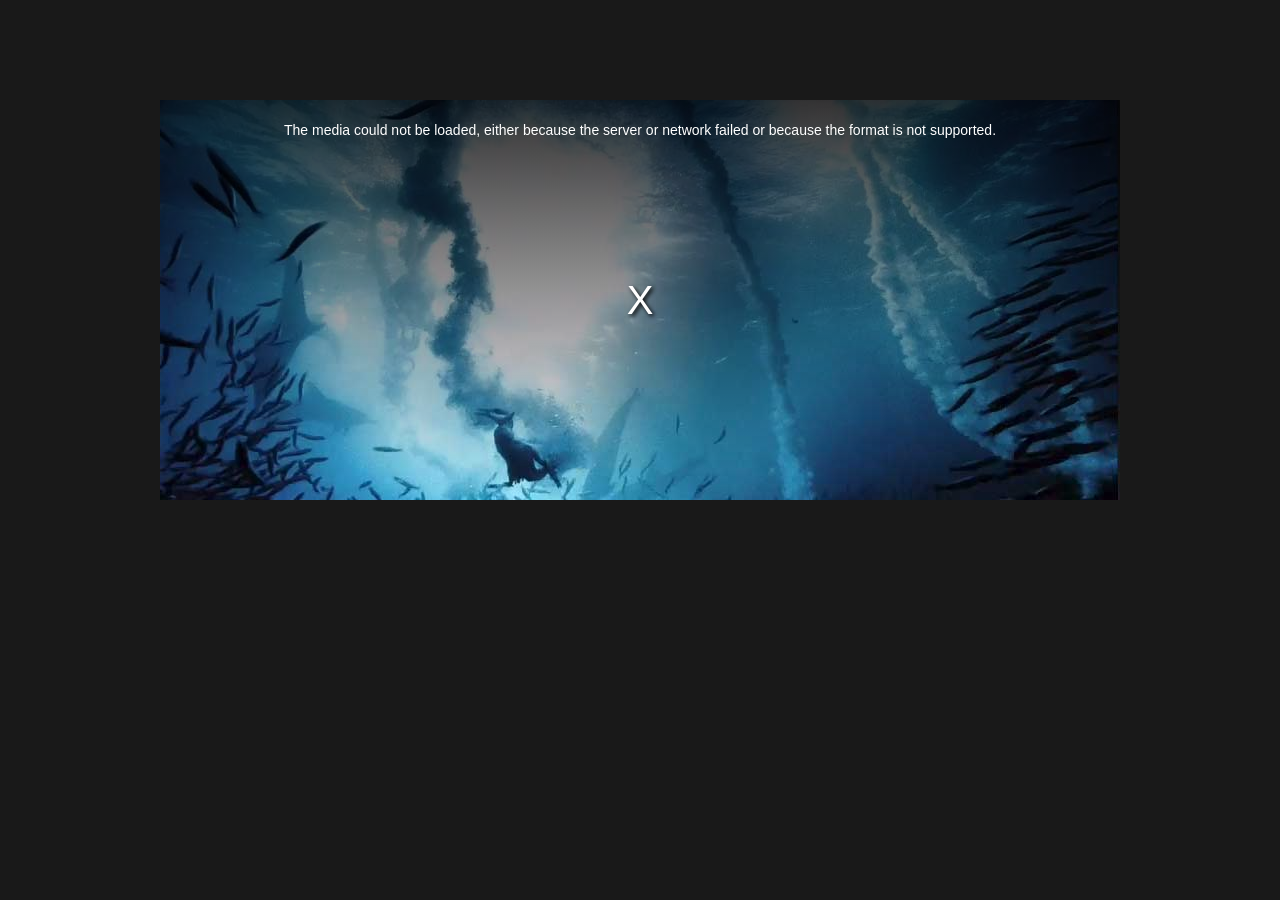
<file: static/js/vide7.4.1/index.html>
<!doctype html>
<html>
	<head>
	<meta charset="utf-8">
	<title>Video.js 7.4.1</title>
	<link href="css/video-js.min.css" rel="stylesheet">
	<style>
body {
	background-color: #191919
}
.m {
	width: 960px;
	height: 400px;
	margin-left: auto;
	margin-right: auto;
	margin-top: 100px;
}
</style>
	</head>

	<body>
    <div class="m">
      <video id="my-video" class="video-js" controls preload="auto" width="960" height="400"
		  poster="m.jpg" data-setup="{}">
        <source src="http://vjs.zencdn.net/v/oceans.mp4" type="video/mp4">
    	<source src="http://vjs.zencdn.net/v/oceans.webm" type="video/webm">
    	<source src="http://vjs.zencdn.net/v/oceans.ogv" type="video/ogg">
        <p class="vjs-no-js"> To view this video please enable JavaScript, and consider upgrading to a web browser that <a href="http://videojs.com/html5-video-support/" target="_blank">supports HTML5 video</a> </p>
      </video>
      <script src="js/video.min.js"></script> 
      <script type="text/javascript">
		  //设置中文
		  videojs.addLanguage('zh-CN', {
			  "Play": "播放",
			  "Pause": "暂停",
			  "Current Time": "当前时间",
			  "Duration": "时长",
			  "Remaining Time": "剩余时间",
			  "Stream Type": "媒体流类型",
			  "LIVE": "直播",
			  "Loaded": "加载完毕",
			  "Progress": "进度",
			  "Fullscreen": "全屏",
			  "Non-Fullscreen": "退出全屏",
			  "Mute": "静音",
			  "Unmute": "取消静音",
			  "Playback Rate": "播放速度",
			  "Subtitles": "字幕",
			  "subtitles off": "关闭字幕",
			  "Captions": "内嵌字幕",
			  "captions off": "关闭内嵌字幕",
			  "Chapters": "节目段落",
			  "Close Modal Dialog": "关闭弹窗",
			  "Descriptions": "描述",
			  "descriptions off": "关闭描述",
			  "Audio Track": "音轨",
			  "You aborted the media playback": "视频播放被终止",
			  "A network error caused the media download to fail part-way.": "网络错误导致视频下载中途失败。",
			  "The media could not be loaded, either because the server or network failed or because the format is not supported.": "视频因格式不支持或者服务器或网络的问题无法加载。",
			  "The media playback was aborted due to a corruption problem or because the media used features your browser did not support.": "由于视频文件损坏或是该视频使用了你的浏览器不支持的功能，播放终止。",
			  "No compatible source was found for this media.": "无法找到此视频兼容的源。",
			  "The media is encrypted and we do not have the keys to decrypt it.": "视频已加密，无法解密。",
			  "Play Video": "播放视频",
			  "Close": "关闭",
			  "Modal Window": "弹窗",
			  "This is a modal window": "这是一个弹窗",
			  "This modal can be closed by pressing the Escape key or activating the close button.": "可以按ESC按键或启用关闭按钮来关闭此弹窗。",
			  ", opens captions settings dialog": ", 开启标题设置弹窗",
			  ", opens subtitles settings dialog": ", 开启字幕设置弹窗",
			  ", opens descriptions settings dialog": ", 开启描述设置弹窗",
			  ", selected": ", 选择",
			  "captions settings": "字幕设定",
			  "Audio Player": "音频播放器",
			  "Video Player": "视频播放器",
			  "Replay": "重播",
			  "Progress Bar": "进度小节",
			  "Volume Level": "音量",
			  "subtitles settings": "字幕设定",
			  "descriptions settings": "描述设定",
			  "Text": "文字",
			  "White": "白",
			  "Black": "黑",
			  "Red": "红",
			  "Green": "绿",
			  "Blue": "蓝",
			  "Yellow": "黄",
			  "Magenta": "紫红",
			  "Cyan": "青",
			  "Background": "背景",
			  "Window": "视窗",
			  "Transparent": "透明",
			  "Semi-Transparent": "半透明",
			  "Opaque": "不透明",
			  "Font Size": "字体尺寸",
			  "Text Edge Style": "字体边缘样式",
			  "None": "无",
			  "Raised": "浮雕",
			  "Depressed": "压低",
			  "Uniform": "均匀",
			  "Dropshadow": "下阴影",
			  "Font Family": "字体库",
			  "Proportional Sans-Serif": "比例无细体",
			  "Monospace Sans-Serif": "单间隔无细体",
			  "Proportional Serif": "比例细体",
			  "Monospace Serif": "单间隔细体",
			  "Casual": "舒适",
			  "Script": "手写体",
			  "Small Caps": "小型大写字体",
			  "Reset": "重启",
			  "restore all settings to the default values": "恢复全部设定至预设值",
			  "Done": "完成",
			  "Caption Settings Dialog": "字幕设定视窗",
			  "Beginning of dialog window. Escape will cancel and close the window.": "开始对话视窗。离开会取消及关闭视窗",
			  "End of dialog window.": "结束对话视窗"
			});
		  
		  
		  
		  
		  
		  
			var myPlayer = videojs('my-video');
			videojs("my-video").ready(function(){
				var myPlayer = this;
				myPlayer.play();
			});
			  
		</script> 
    </div>
</body>
</html>
</file>
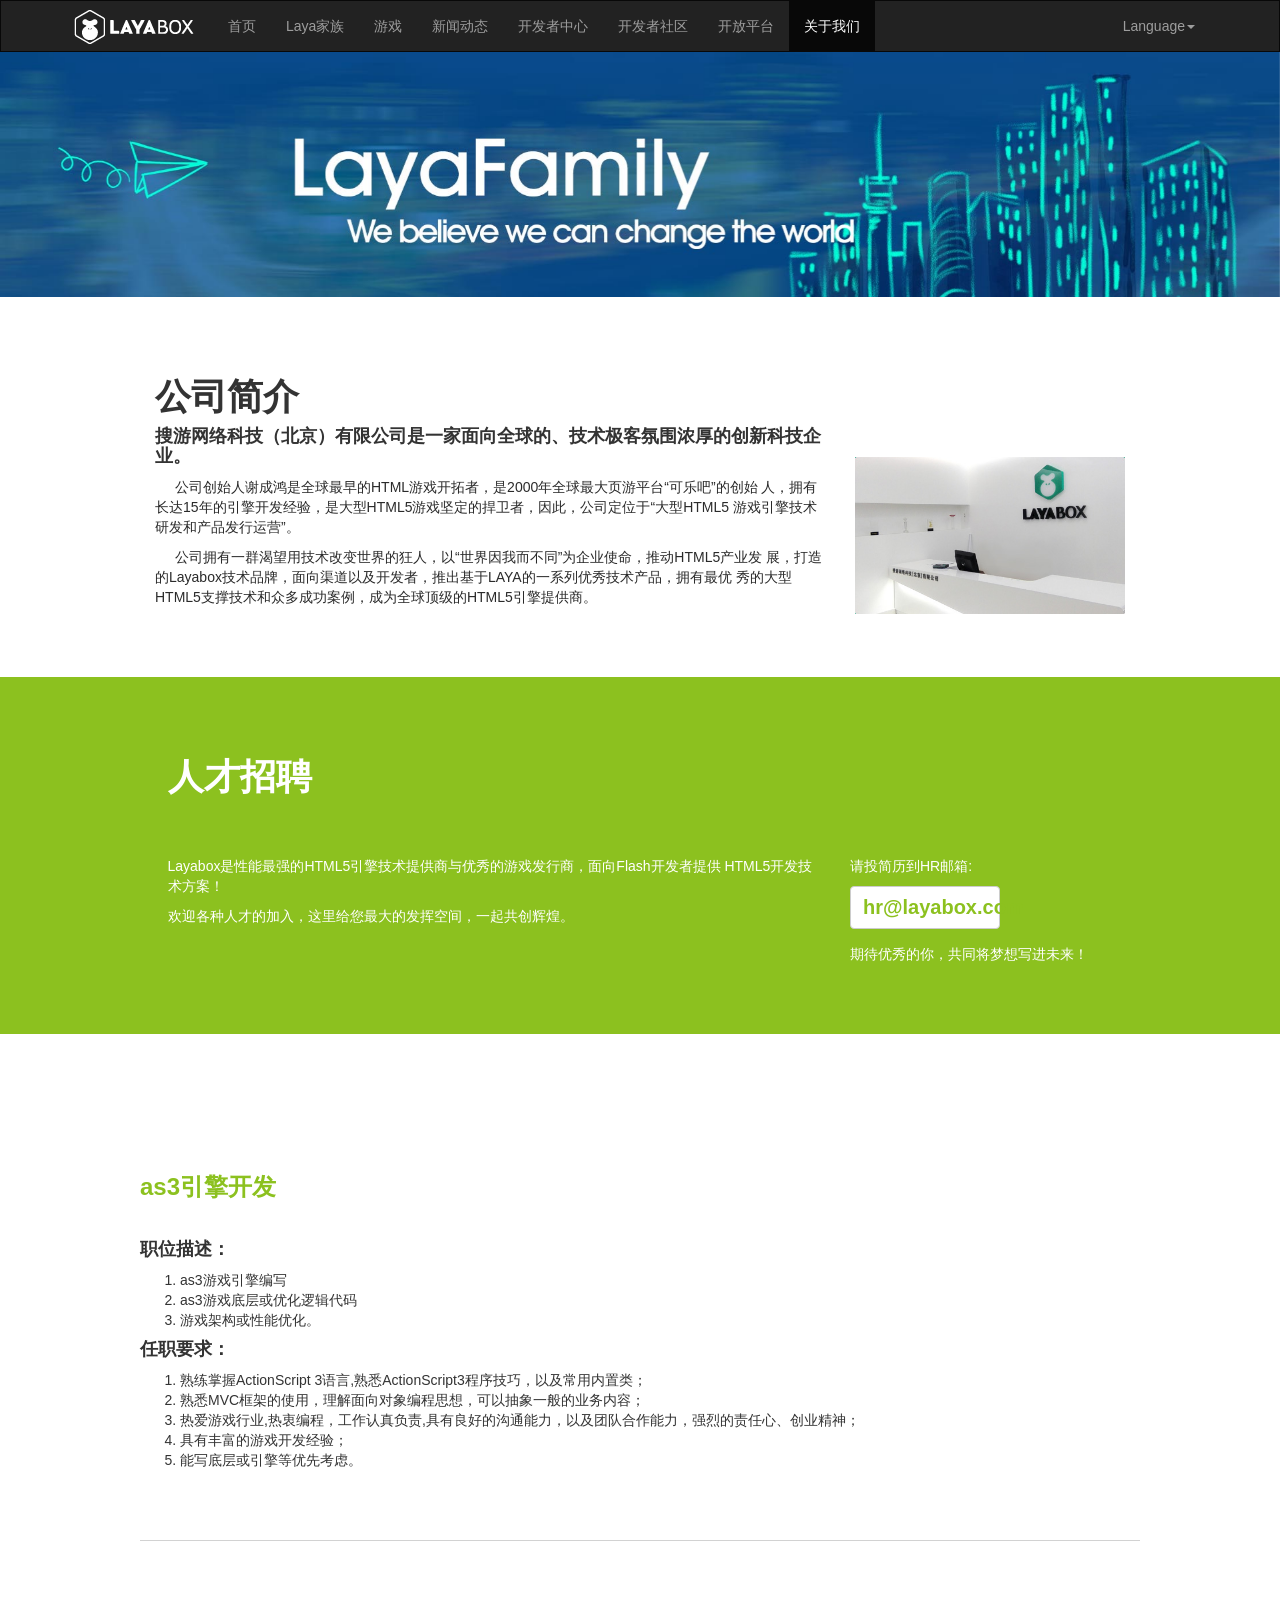
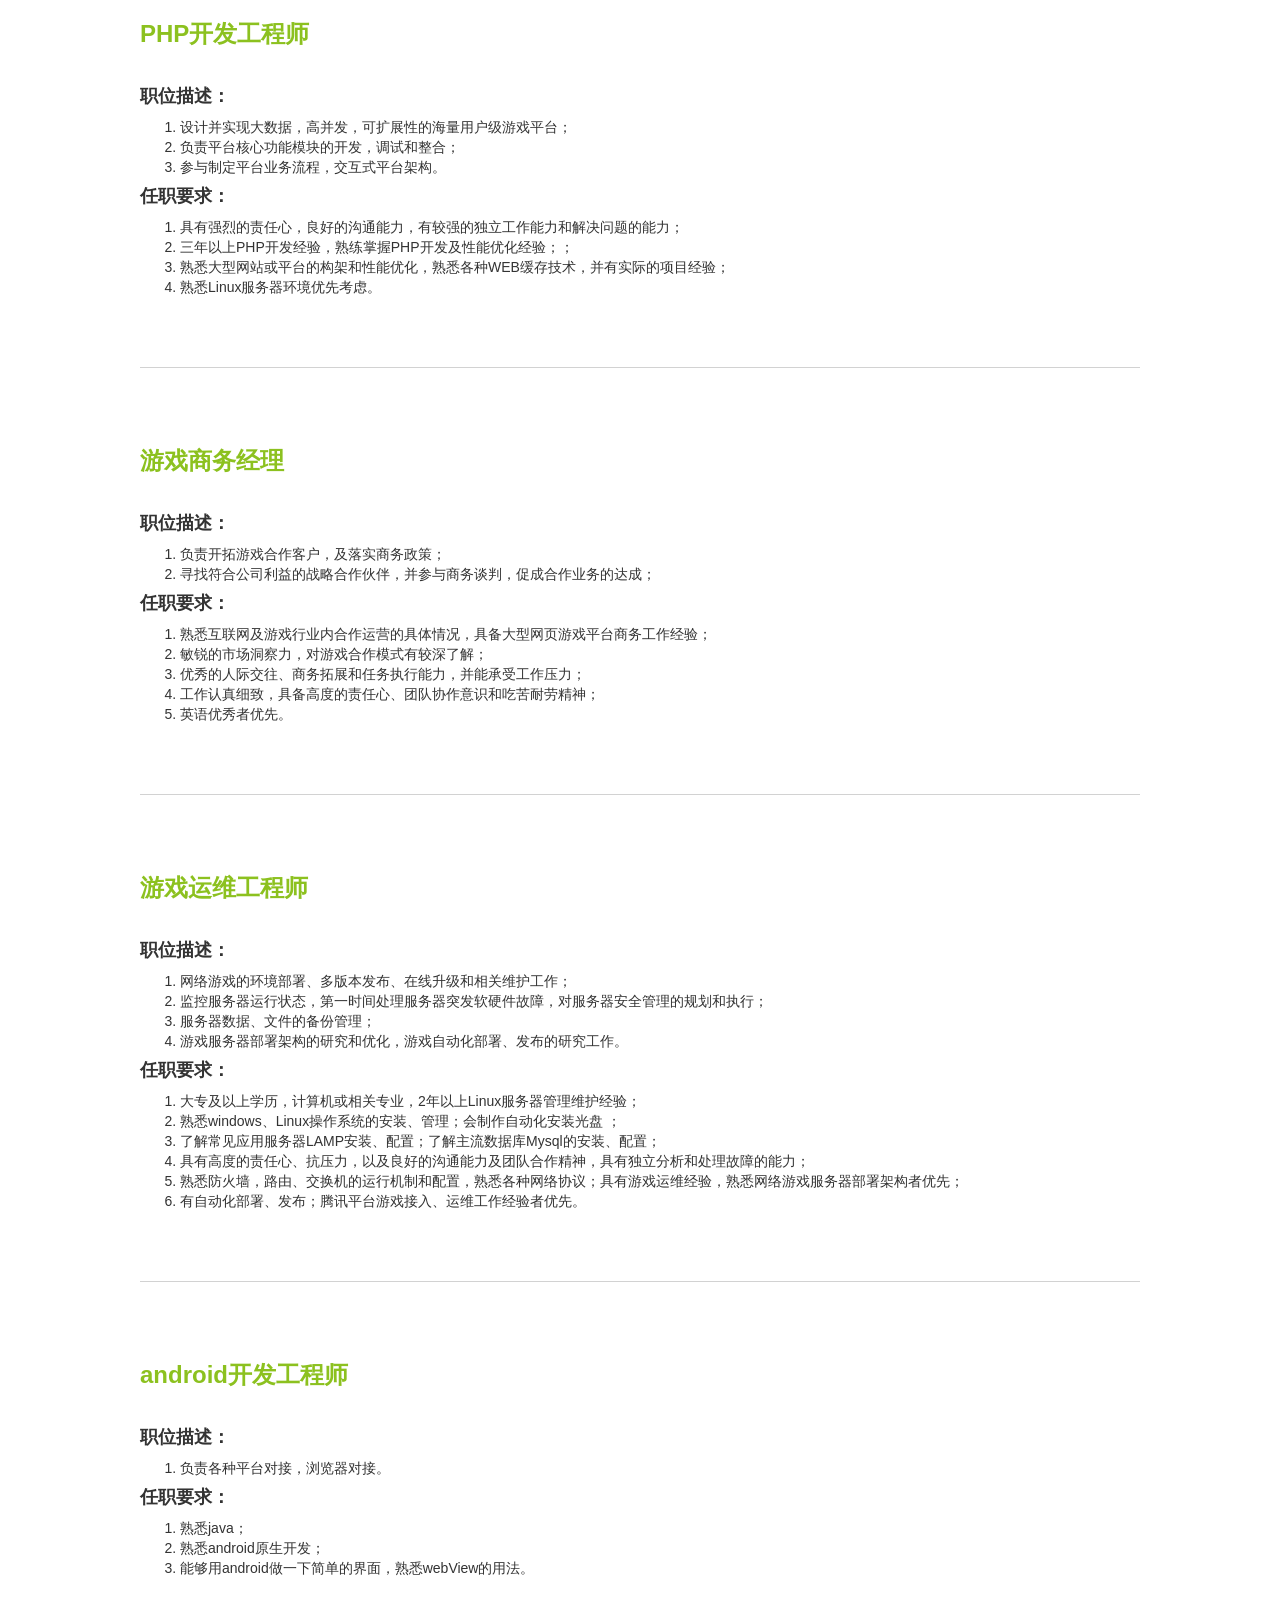
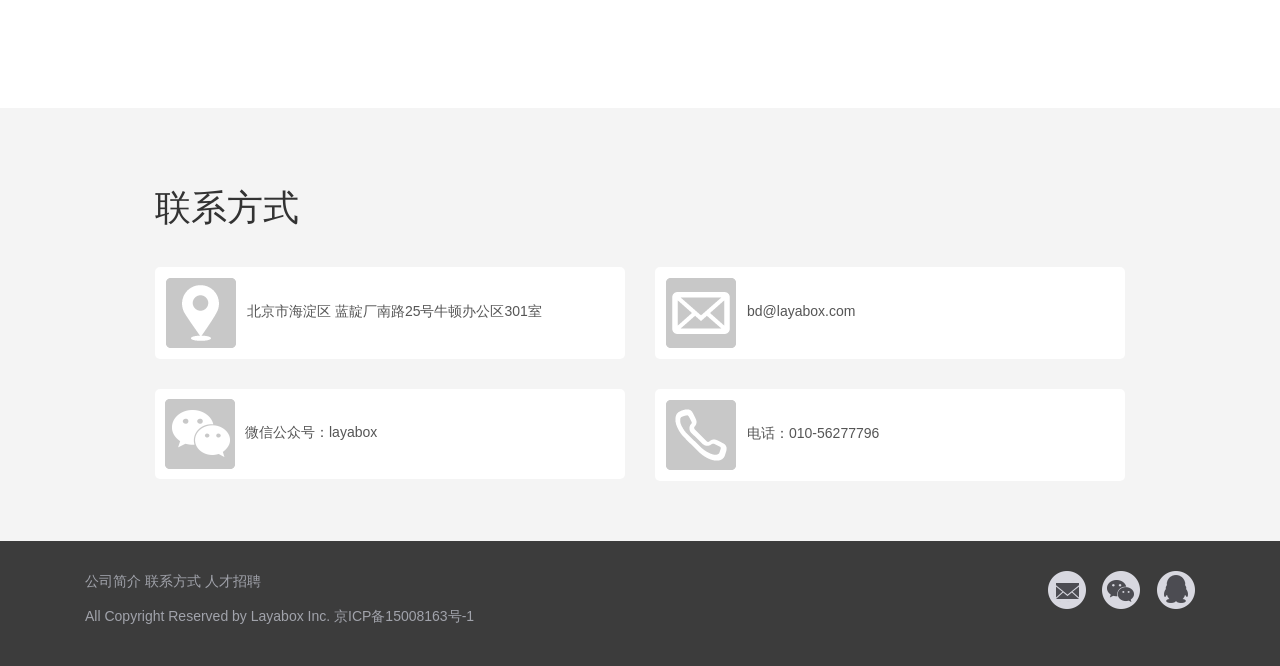
<file: static/about.html>
<!DOCTYPE html>
<html lang="en">

<head>
  <meta charset="UTF-8">
  <meta name="viewport" content="width=device-width, initial-scale=1.0, maximum-scale=1, user-scalable=no">
  <meta http-equiv="X-UA-Compatible" content="ie=edge">
  <link rel="stylesheet" href="lib/bootstrap/css/bootstrap.min.css">
  <link href="js/vide7.4.1/css/video-js.min.css" rel="stylesheet" type="text/css">
  <link rel="stylesheet" href="css/about.css">
  <link rel="stylesheet" href="lib/swiper-5.2.0/package/css/swiper.min.css">
  <title>关于我们</title>
</head>

<body>


  <!-- 导航 -->
  <nav class="navbar navbar-inverse">
    <div class="container">
      <!-- Brand and toggle get grouped for better mobile display -->
      <div class="navbar-header">
        <button type="button" class="navbar-toggle collapsed" data-toggle="collapse"
          data-target="#bs-example-navbar-collapse-1" aria-expanded="false">
          <span class="sr-only">Toggle navigation</span>
          <span class="icon-bar"></span>
          <span class="icon-bar"></span>
          <span class="icon-bar"></span>
        </button>
        <a class="navbar-brand" href="#">
          <img src="images/logo.png" alt="">
        </a>
      </div>

      <!-- Collect the nav links, forms, and other content for toggling -->
      <div class="collapse navbar-collapse" id="bs-example-navbar-collapse-1">
        <ul class="nav navbar-nav">
          <li><a href="#">首页 <span class="sr-only">(current)</span></a></li>
          <li><a href="#">Laya家族</a></li>
          <li><a href="#">游戏</a></li>
          <li><a href="#">新闻动态</a></li>
          <li><a href="#">开发者中心</a></li>
          <li><a href="#">开发者社区</a></li>
          <li><a href="#">开放平台</a></li>
          <li class="active"><a href="#">关于我们</a></li>
        </ul>
        </li>
        </ul>
        <ul class="nav navbar-nav navbar-right">
          <li class="dropdown">
            <a href="#" class="dropdown-toggle" data-toggle="dropdown" role="button" aria-haspopup="true"
              aria-expanded="false">Language<span class="caret"></span></a>
            <ul class="dropdown-menu">
              <li><a href="#">中文</a></li>
              <li><a href="#">English</a></li>
            </ul>
          </li>
        </ul>
      </div><!-- /.navbar-collapse -->
    </div><!-- /.container-fluid -->
  </nav>
  <!-- banner -->
  <div class="container-fluid banner swiper-container">
    <div class="swiper-wrapper">
      <div class="swiper-slide"><img src="images/contact-slider.jpg" class="img-responsive center-block" alt=""></div>
      <div class="swiper-slide"><img src="images/contact-slider.jpg" class="img-responsive center-block" alt=""></div>
      <div class="swiper-slide"><img src="images/contact-slider.jpg" class="img-responsive center-block" alt=""></div>
      <div class="swiper-slide"><img src="images/contact-slider.jpg" class="img-responsive center-block" alt=""></div>
      <div class="swiper-slide"><img src="images/contact-slider.jpg" class="img-responsive center-block" alt=""></div>
    </div>
    <!-- <img src="images/contact-slider.jpg" class="img-responsive center-block" alt=""> -->
  </div>

  <!-- 公司简介 -->
  <div class="container company">
    <div class="row">
      <div class="col-sm-7 col-sm-offset-1">
        <h1>公司简介</h1>
        <h4>搜游网络科技（北京）有限公司是一家面向全球的、技术极客氛围浓厚的创新科技企业。</h4>
        <p>公司创始人谢成鸿是全球最早的HTML游戏开拓者，是2000年全球最大页游平台“可乐吧”的创始
          人，拥有长达15年的引擎开发经验，是大型HTML5游戏坚定的捍卫者，因此，公司定位于“大型HTML5
          游戏引擎技术研发和产品发行运营”。</p>
        <p> 公司拥有一群渴望用技术改变世界的狂人，以“世界因我而不同”为企业使命，推动HTML5产业发
          展，打造的Layabox技术品牌，面向渠道以及开发者，推出基于LAYA的一系列优秀技术产品，拥有最优
          秀的大型HTML5支撑技术和众多成功案例，成为全球顶级的HTML5引擎提供商。
        </p>
      </div>
      <div class="col-sm-3">
        <img src="images/c-logo.jpg" alt="" class="img-responsive">
      </div>
    </div>
  </div>

  <!-- 招聘 -->
  <div class="container-fluid job">
    <div class="container">
      <div class="row">
        <div class="col-sm-10 col-sm-offset-1 ">
          <h1>人才招聘</h1>
        </div>
      </div>
      <div class="row">
        <div class="col-sm-7 col-sm-offset-1">
          <p>Layabox是性能最强的HTML5引擎技术提供商与优秀的游戏发行商，面向Flash开发者提供
            HTML5开发技术方案！</p>
          <p>欢迎各种人才的加入，这里给您最大的发挥空间，一起共创辉煌。</p>
        </div>
        <div class="col-sm-3">
          <p>请投简历到HR邮箱:</p>
          <a href="" type="button" class="btn btn-default fbtn">hr@layabox.com</a>
          <p> 期待优秀的你，共同将梦想写进未来！</p>
        </div>
      </div>
    </div>
  </div>

  <!-- 职位 -->
  <div class="container work">
    <div class="row">
      <div class="col-xs-10 col-xs-offset-1">
        <h3>as3引擎开发</h3>
        <h4>职位描述：</h4>
        <ol>
          <li>as3游戏引擎编写</li>
          <li>as3游戏底层或优化逻辑代码</li>
          <li>游戏架构或性能优化。</li>
        </ol>
        <h4>任职要求：</h4>
        <ol>
          <li>熟练掌握ActionScript 3语言,熟悉ActionScript3程序技巧，以及常用内置类；</li>
          <li>熟悉MVC框架的使用，理解面向对象编程思想，可以抽象一般的业务内容；</li>
          <li>热爱游戏行业,热衷编程，工作认真负责,具有良好的沟通能力，以及团队合作能力，强烈的责任心、创业精神；</li>
          <li>具有丰富的游戏开发经验；</li>
          <li>能写底层或引擎等优先考虑。</li>
        </ol>
      </div>
      <div class="col-xs-10 col-xs-offset-1">
        <h3>PHP开发工程师</h3>
        <h4>职位描述：</h4>
        <ol>
          <li>设计并实现大数据，高并发，可扩展性的海量用户级游戏平台；</li>
          <li>负责平台核心功能模块的开发，调试和整合；</li>
          <li>参与制定平台业务流程，交互式平台架构。</li>
        </ol>
        <h4>任职要求：</h4>
        <ol>
          <li>具有强烈的责任心，良好的沟通能力，有较强的独立工作能力和解决问题的能力；</li>
          <li>三年以上PHP开发经验，熟练掌握PHP开发及性能优化经验；；</li>
          <li>熟悉大型网站或平台的构架和性能优化，熟悉各种WEB缓存技术，并有实际的项目经验； </li>
          <li>熟悉Linux服务器环境优先考虑。</li>
        </ol>
      </div>
      <div class="col-xs-10 col-xs-offset-1">
        <h3>游戏商务经理</h3>
        <h4>职位描述：</h4>
        <ol>
          <li>负责开拓游戏合作客户，及落实商务政策；</li>
          <li>寻找符合公司利益的战略合作伙伴，并参与商务谈判，促成合作业务的达成；</li>
        </ol>
        <h4>任职要求：</h4>
        <ol>
          <li>熟悉互联网及游戏行业内合作运营的具体情况，具备大型网页游戏平台商务工作经验；</li>
          <li>敏锐的市场洞察力，对游戏合作模式有较深了解；</li>
          <li>优秀的人际交往、商务拓展和任务执行能力，并能承受工作压力；</li>
          <li>工作认真细致，具备高度的责任心、团队协作意识和吃苦耐劳精神；</li>
          <li>英语优秀者优先。</li>
        </ol>
      </div>
      <div class="col-xs-10 col-xs-offset-1">
        <h3>游戏运维工程师</h3>
        <h4>职位描述：</h4>
        <ol>
          <li>网络游戏的环境部署、多版本发布、在线升级和相关维护工作；</li>
          <li>监控服务器运行状态，第一时间处理服务器突发软硬件故障，对服务器安全管理的规划和执行； </li>
          <li>服务器数据、文件的备份管理； </li>
          <li>游戏服务器部署架构的研究和优化，游戏自动化部署、发布的研究工作。</li>
        </ol>
        <h4>任职要求：</h4>
        <ol>
          <li>大专及以上学历，计算机或相关专业，2年以上Linux服务器管理维护经验； </li>
          <li>熟悉windows、Linux操作系统的安装、管理；会制作自动化安装光盘 ； </li>
          <li>了解常见应用服务器LAMP安装、配置；了解主流数据库Mysql的安装、配置； </li>
          <li>具有高度的责任心、抗压力，以及良好的沟通能力及团队合作精神，具有独立分析和处理故障的能力；</li>
          <li>熟悉防火墙，路由、交换机的运行机制和配置，熟悉各种网络协议；具有游戏运维经验，熟悉网络游戏服务器部署架构者优先； </li>
          <li>有自动化部署、发布；腾讯平台游戏接入、运维工作经验者优先。</li>
        </ol>
      </div>
      <div class="col-xs-10 col-xs-offset-1" 0 col-xs-offset-1>
        <h3>android开发工程师</h3>
        <h4>职位描述：</h4>
        <ol>
          <li>负责各种平台对接，浏览器对接。</li>
        </ol>
        <h4>任职要求：</h4>
        <ol>
          <li>熟悉java；</li>
          <li>熟悉android原生开发；</li>
          <li>能够用android做一下简单的界面，熟悉webView的用法。</li>
        </ol>
      </div>
    </div>
  </div>
  <!-- 联系 -->
  <div class="container-fluid contact">
    <div class="row">
      <div class="container">
        <div class="row">
          <div class="row">
            <div class="col-xs-10 col-xs-offset-1">
              <h1>联系方式</h1>
            </div>
          </div>
          <div class="row">
            <div class="col-md-5 col-md-offset-1 ">
              <div class="media con-mess">
                <div class="media-left">
                  <a href="#">
                    <img class="media-object" src="images/dot-01.png" alt="...">
                  </a>
                </div>
                <div class="media-body media-middle">
                  <h4 class="media-heading"></h4>
                  <p>北京市海淀区 蓝靛厂南路25号牛顿办公区301室</p>
                </div>
              </div>
            </div>
            <div class="col-md-5 ">
              <div class="media con-mess">
                <div class="media-left">
                  <a href="#">
                    <img class="media-object" src="images/dot-02.png" alt="...">
                  </a>
                </div>
                <div class="media-body media-middle">
                  <h4 class="media-heading"></h4>
                  <p>bd@layabox.com</p>
                </div>
              </div>
            </div>
          </div>
          <div class="row">
            <div class="col-md-5 col-md-offset-1 ">
              <div class="media con-mess">
                <div class="media-left">
                  <a href="#">
                    <img class="media-object" src="images/dot-03.png" alt="...">
                  </a>
                </div>
                <div class="media-body media-middle">
                  <h4 class="media-heading"></h4>
                  <p>微信公众号：layabox</p>
                </div>
              </div>
            </div>
            <div class="col-md-5 ">
              <div class="media con-mess">
                <div class="media-left">
                  <a href="#">
                    <img class="media-object" src="images/dot-04.png" alt="...">
                  </a>
                </div>
                <div class="media-body media-middle">
                  <h4 class="media-heading"></h4>
                  <p>电话：010-56277796</p>
                </div>
              </div>
            </div>
          </div>
        </div>
      </div>
    </div>
  </div>
  <!-- 页脚 -->
  <div class="container-fluid" style="background: #3c3c3c;">
    <div class="container footer">
      <div class="row">
        <div class="col-sm-6">
          <a href="">公司简介</a>
          <a href="">联系方式</a>
          <a href="">人才招聘</a>
          <p>All Copyright Reserved by Layabox Inc. 京ICP备15008163号-1 </p>
        </div>
        <div class="col-sm-6 text-right">
          <ul>
            <li>
              <a href="">
                <img src="images/footer_01.png">
              </a>
            </li>
            <li class="weixin">
              <a href="">
                <img src="images/footer_03.png">
              </a>
              <div class="wechat">
                <img src="images/weixin.png" alt="" width="100%">
              </div>
            </li>
            <li>
              <a href="">
                <img src="images/footer_05.png">
              </a>
            </li>
          </ul>
        </div>
      </div>
    </div>
  </div>



</body>
<script src="js/jquery-3.4.1.min.js"></script>
<script src="lib/bootstrap/js/bootstrap.min.js"></script>
<script src="lib/swiper-5.2.0/package/js/swiper.min.js"></script>

<script>
  var li = $('.nav.navbar-nav>li');
  //  console.log(li); 
  li.click(function () {
    li.removeClass('active');
    $(this).addClass('active');
  })

  var swiper = new Swiper('.swiper-container', {
    effect: 'flip',
    grabCursor: true,
    pagination: {
      el: '.swiper-pagination',
    },
    navigation: {
      nextEl: '.swiper-button-next',
      prevEl: '.swiper-button-prev',
    },
  });

</script>

</html>
</file>
<file: static/css/about.css>
.navbar-brand{
    padding-top: 7px;
}
.navbar{
    margin-bottom: 0;
    border-radius: 0;
}
.banner{
    padding: 0;
}
.company{
    padding: 60px 0;
}
.company h1,
.company h4{
    font-weight: bold;
}
.company p{
    text-indent: 2rem;
    color: #2a2a2a;
}
.company .img-responsive{
    margin-top: 10rem;
}

.job{
    padding: 60px 0;
    background: #8cc11f;
    color: white;
}
.job h1{
    color: white;
    font-weight: 700;
    margin-bottom: 60px;
}
.job .fbtn{
    margin-bottom: 15px;
    color: #8cc11f;
    width: 15rem;
    font-weight: bold;
    font-size: 2rem;
}
.work{
    padding: 60px 0;
}
.work>.row>div{
    border-bottom: 1px solid #d2d2d2;
    padding: 60px 0;
}
.work>.row>div:last-child{
    border: 0;
}
.work h3{
    color: #8cc11f;
    font-weight: bold;
}
.work h4{
    font-weight: bold;
}
.work h4:nth-child(2){
    padding-top: 30px;
}
.contact{
    background: #f4f4f4;
    padding: 60px 0;
}
.con-mess{
    color: #555555;
    background: #FFF;
    border-radius: 5px;
    padding: 10px; 
}
.media:first-child{
    margin-top: 30px;
}
.footer{
    padding: 30px;
    background: #3c3c3c;
}
.footer a{
    color: #a1a3ab;
}
.footer p{
    color: #a1a3ab;
    margin-top: 15px;
}
.footer ul{
    list-style: none;
    float: right;
}
.footer ul li{
    float: left;
    margin-left: 15px;
}
.weixin{
    position: relative;
}
.weixin:hover .wechat{
    display: block;
    animation: fade linear 0.7s 1 forwards;
}
@keyframes fade{
    0%{
        opacity: 0;
    }
    100%{
        opacity: 1;
    }
}
.wechat{
    display: none;
    position: absolute;
    top: 0;
    left: 50%;
    transform: translate(-50%,-100%);
    width: 150px;
    /* background: rgb(66, 69, 216); */
}
@media (min-width:768px) and (max-width:992px){
    .navbar{
        position: relative;
    }
    .navbar-right{
        position: absolute;
        top: 0;
        right: 5%;
    }
}
</file>
<file: static/js/vide7.4.1/css/video-js.min.css>
.video-js .vjs-big-play-button .vjs-icon-placeholder:before,.video-js .vjs-modal-dialog,.vjs-button>.vjs-icon-placeholder:before,.vjs-modal-dialog .vjs-modal-dialog-content{position:absolute;top:0;left:0;width:100%;height:100%}.video-js .vjs-big-play-button .vjs-icon-placeholder:before,.vjs-button>.vjs-icon-placeholder:before{text-align:center}@font-face{font-family:VideoJS;src:url([data-uri]) format("woff");font-weight:400;font-style:normal}.video-js .vjs-big-play-button .vjs-icon-placeholder:before,.video-js .vjs-play-control .vjs-icon-placeholder,.vjs-icon-play{font-family:VideoJS;font-weight:400;font-style:normal}.video-js .vjs-big-play-button .vjs-icon-placeholder:before,.video-js .vjs-play-control .vjs-icon-placeholder:before,.vjs-icon-play:before{content:"\f101"}.vjs-icon-play-circle{font-family:VideoJS;font-weight:400;font-style:normal}.vjs-icon-play-circle:before{content:"\f102"}.video-js .vjs-play-control.vjs-playing .vjs-icon-placeholder,.vjs-icon-pause{font-family:VideoJS;font-weight:400;font-style:normal}.video-js .vjs-play-control.vjs-playing .vjs-icon-placeholder:before,.vjs-icon-pause:before{content:"\f103"}.video-js .vjs-mute-control.vjs-vol-0 .vjs-icon-placeholder,.vjs-icon-volume-mute{font-family:VideoJS;font-weight:400;font-style:normal}.video-js .vjs-mute-control.vjs-vol-0 .vjs-icon-placeholder:before,.vjs-icon-volume-mute:before{content:"\f104"}.video-js .vjs-mute-control.vjs-vol-1 .vjs-icon-placeholder,.vjs-icon-volume-low{font-family:VideoJS;font-weight:400;font-style:normal}.video-js .vjs-mute-control.vjs-vol-1 .vjs-icon-placeholder:before,.vjs-icon-volume-low:before{content:"\f105"}.video-js .vjs-mute-control.vjs-vol-2 .vjs-icon-placeholder,.vjs-icon-volume-mid{font-family:VideoJS;font-weight:400;font-style:normal}.video-js .vjs-mute-control.vjs-vol-2 .vjs-icon-placeholder:before,.vjs-icon-volume-mid:before{content:"\f106"}.video-js .vjs-mute-control .vjs-icon-placeholder,.vjs-icon-volume-high{font-family:VideoJS;font-weight:400;font-style:normal}.video-js .vjs-mute-control .vjs-icon-placeholder:before,.vjs-icon-volume-high:before{content:"\f107"}.video-js .vjs-fullscreen-control .vjs-icon-placeholder,.vjs-icon-fullscreen-enter{font-family:VideoJS;font-weight:400;font-style:normal}.video-js .vjs-fullscreen-control .vjs-icon-placeholder:before,.vjs-icon-fullscreen-enter:before{content:"\f108"}.video-js.vjs-fullscreen .vjs-fullscreen-control .vjs-icon-placeholder,.vjs-icon-fullscreen-exit{font-family:VideoJS;font-weight:400;font-style:normal}.video-js.vjs-fullscreen .vjs-fullscreen-control .vjs-icon-placeholder:before,.vjs-icon-fullscreen-exit:before{content:"\f109"}.vjs-icon-square{font-family:VideoJS;font-weight:400;font-style:normal}.vjs-icon-square:before{content:"\f10a"}.vjs-icon-spinner{font-family:VideoJS;font-weight:400;font-style:normal}.vjs-icon-spinner:before{content:"\f10b"}.video-js .vjs-subs-caps-button .vjs-icon-placeholder,.video-js .vjs-subtitles-button .vjs-icon-placeholder,.video-js.video-js:lang(en-AU) .vjs-subs-caps-button .vjs-icon-placeholder,.video-js.video-js:lang(en-GB) .vjs-subs-caps-button .vjs-icon-placeholder,.video-js.video-js:lang(en-IE) .vjs-subs-caps-button .vjs-icon-placeholder,.video-js.video-js:lang(en-NZ) .vjs-subs-caps-button .vjs-icon-placeholder,.vjs-icon-subtitles{font-family:VideoJS;font-weight:400;font-style:normal}.video-js .vjs-subs-caps-button .vjs-icon-placeholder:before,.video-js .vjs-subtitles-button .vjs-icon-placeholder:before,.video-js.video-js:lang(en-AU) .vjs-subs-caps-button .vjs-icon-placeholder:before,.video-js.video-js:lang(en-GB) .vjs-subs-caps-button .vjs-icon-placeholder:before,.video-js.video-js:lang(en-IE) .vjs-subs-caps-button .vjs-icon-placeholder:before,.video-js.video-js:lang(en-NZ) .vjs-subs-caps-button .vjs-icon-placeholder:before,.vjs-icon-subtitles:before{content:"\f10c"}.video-js .vjs-captions-button .vjs-icon-placeholder,.video-js:lang(en) .vjs-subs-caps-button .vjs-icon-placeholder,.video-js:lang(fr-CA) .vjs-subs-caps-button .vjs-icon-placeholder,.vjs-icon-captions{font-family:VideoJS;font-weight:400;font-style:normal}.video-js .vjs-captions-button .vjs-icon-placeholder:before,.video-js:lang(en) .vjs-subs-caps-button .vjs-icon-placeholder:before,.video-js:lang(fr-CA) .vjs-subs-caps-button .vjs-icon-placeholder:before,.vjs-icon-captions:before{content:"\f10d"}.video-js .vjs-chapters-button .vjs-icon-placeholder,.vjs-icon-chapters{font-family:VideoJS;font-weight:400;font-style:normal}.video-js .vjs-chapters-button .vjs-icon-placeholder:before,.vjs-icon-chapters:before{content:"\f10e"}.vjs-icon-share{font-family:VideoJS;font-weight:400;font-style:normal}.vjs-icon-share:before{content:"\f10f"}.vjs-icon-cog{font-family:VideoJS;font-weight:400;font-style:normal}.vjs-icon-cog:before{content:"\f110"}.video-js .vjs-play-progress,.video-js .vjs-volume-level,.vjs-icon-circle,.vjs-seek-to-live-control .vjs-icon-placeholder{font-family:VideoJS;font-weight:400;font-style:normal}.video-js .vjs-play-progress:before,.video-js .vjs-volume-level:before,.vjs-icon-circle:before,.vjs-seek-to-live-control .vjs-icon-placeholder:before{content:"\f111"}.vjs-icon-circle-outline{font-family:VideoJS;font-weight:400;font-style:normal}.vjs-icon-circle-outline:before{content:"\f112"}.vjs-icon-circle-inner-circle{font-family:VideoJS;font-weight:400;font-style:normal}.vjs-icon-circle-inner-circle:before{content:"\f113"}.vjs-icon-hd{font-family:VideoJS;font-weight:400;font-style:normal}.vjs-icon-hd:before{content:"\f114"}.video-js .vjs-control.vjs-close-button .vjs-icon-placeholder,.vjs-icon-cancel{font-family:VideoJS;font-weight:400;font-style:normal}.video-js .vjs-control.vjs-close-button .vjs-icon-placeholder:before,.vjs-icon-cancel:before{content:"\f115"}.video-js .vjs-play-control.vjs-ended .vjs-icon-placeholder,.vjs-icon-replay{font-family:VideoJS;font-weight:400;font-style:normal}.video-js .vjs-play-control.vjs-ended .vjs-icon-placeholder:before,.vjs-icon-replay:before{content:"\f116"}.vjs-icon-facebook{font-family:VideoJS;font-weight:400;font-style:normal}.vjs-icon-facebook:before{content:"\f117"}.vjs-icon-gplus{font-family:VideoJS;font-weight:400;font-style:normal}.vjs-icon-gplus:before{content:"\f118"}.vjs-icon-linkedin{font-family:VideoJS;font-weight:400;font-style:normal}.vjs-icon-linkedin:before{content:"\f119"}.vjs-icon-twitter{font-family:VideoJS;font-weight:400;font-style:normal}.vjs-icon-twitter:before{content:"\f11a"}.vjs-icon-tumblr{font-family:VideoJS;font-weight:400;font-style:normal}.vjs-icon-tumblr:before{content:"\f11b"}.vjs-icon-pinterest{font-family:VideoJS;font-weight:400;font-style:normal}.vjs-icon-pinterest:before{content:"\f11c"}.video-js .vjs-descriptions-button .vjs-icon-placeholder,.vjs-icon-audio-description{font-family:VideoJS;font-weight:400;font-style:normal}.video-js .vjs-descriptions-button .vjs-icon-placeholder:before,.vjs-icon-audio-description:before{content:"\f11d"}.video-js .vjs-audio-button .vjs-icon-placeholder,.vjs-icon-audio{font-family:VideoJS;font-weight:400;font-style:normal}.video-js .vjs-audio-button .vjs-icon-placeholder:before,.vjs-icon-audio:before{content:"\f11e"}.vjs-icon-next-item{font-family:VideoJS;font-weight:400;font-style:normal}.vjs-icon-next-item:before{content:"\f11f"}.vjs-icon-previous-item{font-family:VideoJS;font-weight:400;font-style:normal}.vjs-icon-previous-item:before{content:"\f120"}.video-js{display:block;vertical-align:top;box-sizing:border-box;color:#fff;background-color:#000;position:relative;padding:0;font-size:10px;line-height:1;font-weight:400;font-style:normal;font-family:Arial,Helvetica,sans-serif;word-break:initial}.video-js:-moz-full-screen{position:absolute}.video-js:-webkit-full-screen{width:100%!important;height:100%!important}.video-js[tabindex="-1"]{outline:0}.video-js *,.video-js :after,.video-js :before{box-sizing:inherit}.video-js ul{font-family:inherit;font-size:inherit;line-height:inherit;list-style-position:outside;margin-left:0;margin-right:0;margin-top:0;margin-bottom:0}.video-js.vjs-16-9,.video-js.vjs-4-3,.video-js.vjs-fluid{width:100%;max-width:100%;height:0}.video-js.vjs-16-9{padding-top:56.25%}.video-js.vjs-4-3{padding-top:75%}.video-js.vjs-fill{width:100%;height:100%}.video-js .vjs-tech{position:absolute;top:0;left:0;width:100%;height:100%}body.vjs-full-window{padding:0;margin:0;height:100%}.vjs-full-window .video-js.vjs-fullscreen{position:fixed;overflow:hidden;z-index:1000;left:0;top:0;bottom:0;right:0}.video-js.vjs-fullscreen{width:100%!important;height:100%!important;padding-top:0!important}.video-js.vjs-fullscreen.vjs-user-inactive{cursor:none}.vjs-hidden{display:none!important}.vjs-disabled{opacity:.5;cursor:default}.video-js .vjs-offscreen{height:1px;left:-9999px;position:absolute;top:0;width:1px}.vjs-lock-showing{display:block!important;opacity:1;visibility:visible}.vjs-no-js{padding:20px;color:#fff;background-color:#000;font-size:18px;font-family:Arial,Helvetica,sans-serif;text-align:center;width:300px;height:150px;margin:0 auto}.vjs-no-js a,.vjs-no-js a:visited{color:#66a8cc}.video-js .vjs-big-play-button{font-size:3em;line-height:1.5em;height:1.5em;width:3em;display:block;position:absolute;top:10px;left:10px;padding:0;cursor:pointer;opacity:1;border:.06666em solid #fff;background-color:#2b333f;background-color:rgba(43,51,63,.7);border-radius:.3em;transition:all .4s}.vjs-big-play-centered .vjs-big-play-button{top:50%;left:50%;margin-top:-.75em;margin-left:-1.5em}.video-js .vjs-big-play-button:focus,.video-js:hover .vjs-big-play-button{border-color:#fff;background-color:#73859f;background-color:rgba(115,133,159,.5);transition:all 0s}.vjs-controls-disabled .vjs-big-play-button,.vjs-error .vjs-big-play-button,.vjs-has-started .vjs-big-play-button,.vjs-using-native-controls .vjs-big-play-button{display:none}.vjs-has-started.vjs-paused.vjs-show-big-play-button-on-pause .vjs-big-play-button{display:block}.video-js button{background:0 0;border:none;color:inherit;display:inline-block;font-size:inherit;line-height:inherit;text-transform:none;text-decoration:none;transition:none;-webkit-appearance:none;-moz-appearance:none;appearance:none}.vjs-control .vjs-button{width:100%;height:100%}.video-js .vjs-control.vjs-close-button{cursor:pointer;height:3em;position:absolute;right:0;top:.5em;z-index:2}.video-js .vjs-modal-dialog{background:rgba(0,0,0,.8);background:linear-gradient(180deg,rgba(0,0,0,.8),rgba(255,255,255,0));overflow:auto}.video-js .vjs-modal-dialog>*{box-sizing:border-box}.vjs-modal-dialog .vjs-modal-dialog-content{font-size:1.2em;line-height:1.5;padding:20px 24px;z-index:1}.vjs-menu-button{cursor:pointer}.vjs-menu-button.vjs-disabled{cursor:default}.vjs-workinghover .vjs-menu-button.vjs-disabled:hover .vjs-menu{display:none}.vjs-menu .vjs-menu-content{display:block;padding:0;margin:0;font-family:Arial,Helvetica,sans-serif;overflow:auto}.vjs-menu .vjs-menu-content>*{box-sizing:border-box}.vjs-scrubbing .vjs-control.vjs-menu-button:hover .vjs-menu{display:none}.vjs-menu li{list-style:none;margin:0;padding:.2em 0;line-height:1.4em;font-size:1.2em;text-align:center;text-transform:lowercase}.js-focus-visible .vjs-menu li.vjs-menu-item:hover,.vjs-menu li.vjs-menu-item:focus,.vjs-menu li.vjs-menu-item:hover{background-color:#73859f;background-color:rgba(115,133,159,.5)}.js-focus-visible .vjs-menu li.vjs-selected:hover,.vjs-menu li.vjs-selected,.vjs-menu li.vjs-selected:focus,.vjs-menu li.vjs-selected:hover{background-color:#fff;color:#2b333f}.vjs-menu li.vjs-menu-title{text-align:center;text-transform:uppercase;font-size:1em;line-height:2em;padding:0;margin:0 0 .3em 0;font-weight:700;cursor:default}.vjs-menu-button-popup .vjs-menu{display:none;position:absolute;bottom:0;width:10em;left:-3em;height:0;margin-bottom:1.5em;border-top-color:rgba(43,51,63,.7)}.vjs-menu-button-popup .vjs-menu .vjs-menu-content{background-color:#2b333f;background-color:rgba(43,51,63,.7);position:absolute;width:100%;bottom:1.5em;max-height:15em}.vjs-menu-button-popup .vjs-menu.vjs-lock-showing,.vjs-workinghover .vjs-menu-button-popup:hover .vjs-menu{display:block}.video-js .vjs-menu-button-inline{transition:all .4s;overflow:hidden}.video-js .vjs-menu-button-inline:before{width:2.222222222em}.video-js .vjs-menu-button-inline.vjs-slider-active,.video-js .vjs-menu-button-inline:focus,.video-js .vjs-menu-button-inline:hover,.video-js.vjs-no-flex .vjs-menu-button-inline{width:12em}.vjs-menu-button-inline .vjs-menu{opacity:0;height:100%;width:auto;position:absolute;left:4em;top:0;padding:0;margin:0;transition:all .4s}.vjs-menu-button-inline.vjs-slider-active .vjs-menu,.vjs-menu-button-inline:focus .vjs-menu,.vjs-menu-button-inline:hover .vjs-menu{display:block;opacity:1}.vjs-no-flex .vjs-menu-button-inline .vjs-menu{display:block;opacity:1;position:relative;width:auto}.vjs-no-flex .vjs-menu-button-inline.vjs-slider-active .vjs-menu,.vjs-no-flex .vjs-menu-button-inline:focus .vjs-menu,.vjs-no-flex .vjs-menu-button-inline:hover .vjs-menu{width:auto}.vjs-menu-button-inline .vjs-menu-content{width:auto;height:100%;margin:0;overflow:hidden}.video-js .vjs-control-bar{display:none;width:100%;position:absolute;bottom:0;left:0;right:0;height:3em;background-color:#2b333f;background-color:rgba(43,51,63,.7)}.vjs-has-started .vjs-control-bar{display:flex;visibility:visible;opacity:1;transition:visibility .1s,opacity .1s}.vjs-has-started.vjs-user-inactive.vjs-playing .vjs-control-bar{visibility:visible;opacity:0;transition:visibility 1s,opacity 1s}.vjs-controls-disabled .vjs-control-bar,.vjs-error .vjs-control-bar,.vjs-using-native-controls .vjs-control-bar{display:none!important}.vjs-audio.vjs-has-started.vjs-user-inactive.vjs-playing .vjs-control-bar{opacity:1;visibility:visible}.vjs-has-started.vjs-no-flex .vjs-control-bar{display:table}.video-js .vjs-control{position:relative;text-align:center;margin:0;padding:0;height:100%;width:4em;flex:none}.vjs-button>.vjs-icon-placeholder:before{font-size:1.8em;line-height:1.67}.video-js .vjs-control:focus,.video-js .vjs-control:focus:before,.video-js .vjs-control:hover:before{text-shadow:0 0 1em #fff}.video-js .vjs-control-text{border:0;clip:rect(0 0 0 0);height:1px;overflow:hidden;padding:0;position:absolute;width:1px}.vjs-no-flex .vjs-control{display:table-cell;vertical-align:middle}.video-js .vjs-custom-control-spacer{display:none}.video-js .vjs-progress-control{cursor:pointer;flex:auto;display:flex;align-items:center;min-width:4em;touch-action:none}.video-js .vjs-progress-control.disabled{cursor:default}.vjs-live .vjs-progress-control{display:none}.vjs-liveui .vjs-progress-control{display:flex;align-items:center}.vjs-no-flex .vjs-progress-control{width:auto}.video-js .vjs-progress-holder{flex:auto;transition:all .2s;height:.3em}.video-js .vjs-progress-control .vjs-progress-holder{margin:0 10px}.video-js .vjs-progress-control:hover .vjs-progress-holder{font-size:1.666666666666666666em}.video-js .vjs-progress-control:hover .vjs-progress-holder.disabled{font-size:1em}.video-js .vjs-progress-holder .vjs-load-progress,.video-js .vjs-progress-holder .vjs-load-progress div,.video-js .vjs-progress-holder .vjs-play-progress{position:absolute;display:block;height:100%;margin:0;padding:0;width:0}.video-js .vjs-play-progress{background-color:#fff}.video-js .vjs-play-progress:before{font-size:.9em;position:absolute;right:-.5em;top:-.333333333333333em;z-index:1}.video-js .vjs-load-progress{background:rgba(115,133,159,.5)}.video-js .vjs-load-progress div{background:rgba(115,133,159,.75)}.video-js .vjs-time-tooltip{background-color:#fff;background-color:rgba(255,255,255,.8);border-radius:.3em;color:#000;float:right;font-family:Arial,Helvetica,sans-serif;font-size:1em;padding:6px 8px 8px 8px;pointer-events:none;position:absolute;top:-3.4em;visibility:hidden;z-index:1}.video-js .vjs-progress-holder:focus .vjs-time-tooltip{display:none}.video-js .vjs-progress-control:hover .vjs-progress-holder:focus .vjs-time-tooltip,.video-js .vjs-progress-control:hover .vjs-time-tooltip{display:block;font-size:.6em;visibility:visible}.video-js .vjs-progress-control.disabled:hover .vjs-time-tooltip{font-size:1em}.video-js .vjs-progress-control .vjs-mouse-display{display:none;position:absolute;width:1px;height:100%;background-color:#000;z-index:1}.vjs-no-flex .vjs-progress-control .vjs-mouse-display{z-index:0}.video-js .vjs-progress-control:hover .vjs-mouse-display{display:block}.video-js.vjs-user-inactive .vjs-progress-control .vjs-mouse-display{visibility:hidden;opacity:0;transition:visibility 1s,opacity 1s}.video-js.vjs-user-inactive.vjs-no-flex .vjs-progress-control .vjs-mouse-display{display:none}.vjs-mouse-display .vjs-time-tooltip{color:#fff;background-color:#000;background-color:rgba(0,0,0,.8)}.video-js .vjs-slider{position:relative;cursor:pointer;padding:0;margin:0 .45em 0 .45em;-webkit-touch-callout:none;-webkit-user-select:none;-moz-user-select:none;-ms-user-select:none;user-select:none;background-color:#73859f;background-color:rgba(115,133,159,.5)}.video-js .vjs-slider.disabled{cursor:default}.video-js .vjs-slider:focus{text-shadow:0 0 1em #fff;box-shadow:0 0 1em #fff}.video-js .vjs-mute-control{cursor:pointer;flex:none}.video-js .vjs-volume-control{cursor:pointer;margin-right:1em;display:flex}.video-js .vjs-volume-control.vjs-volume-horizontal{width:5em}.video-js .vjs-volume-panel .vjs-volume-control{visibility:visible;opacity:0;width:1px;height:1px;margin-left:-1px}.video-js .vjs-volume-panel{transition:width 1s}.video-js .vjs-volume-panel .vjs-mute-control:hover~.vjs-volume-control,.video-js .vjs-volume-panel .vjs-volume-control.vjs-slider-active,.video-js .vjs-volume-panel .vjs-volume-control:active,.video-js .vjs-volume-panel .vjs-volume-control:hover,.video-js .vjs-volume-panel:active .vjs-volume-control,.video-js .vjs-volume-panel:focus .vjs-volume-control,.video-js .vjs-volume-panel:hover .vjs-volume-control{visibility:visible;opacity:1;position:relative;transition:visibility .1s,opacity .1s,height .1s,width .1s,left 0s,top 0s}.video-js .vjs-volume-panel .vjs-mute-control:hover~.vjs-volume-control.vjs-volume-horizontal,.video-js .vjs-volume-panel .vjs-volume-control.vjs-slider-active.vjs-volume-horizontal,.video-js .vjs-volume-panel .vjs-volume-control:active.vjs-volume-horizontal,.video-js .vjs-volume-panel .vjs-volume-control:hover.vjs-volume-horizontal,.video-js .vjs-volume-panel:active .vjs-volume-control.vjs-volume-horizontal,.video-js .vjs-volume-panel:focus .vjs-volume-control.vjs-volume-horizontal,.video-js .vjs-volume-panel:hover .vjs-volume-control.vjs-volume-horizontal{width:5em;height:3em}.video-js .vjs-volume-panel .vjs-mute-control:hover~.vjs-volume-control.vjs-volume-vertical,.video-js .vjs-volume-panel .vjs-volume-control.vjs-slider-active.vjs-volume-vertical,.video-js .vjs-volume-panel .vjs-volume-control:active.vjs-volume-vertical,.video-js .vjs-volume-panel .vjs-volume-control:hover.vjs-volume-vertical,.video-js .vjs-volume-panel:active .vjs-volume-control.vjs-volume-vertical,.video-js .vjs-volume-panel:focus .vjs-volume-control.vjs-volume-vertical,.video-js .vjs-volume-panel:hover .vjs-volume-control.vjs-volume-vertical{left:-3.5em}.video-js .vjs-volume-panel.vjs-volume-panel-horizontal.vjs-slider-active,.video-js .vjs-volume-panel.vjs-volume-panel-horizontal:active,.video-js .vjs-volume-panel.vjs-volume-panel-horizontal:hover{width:9em;transition:width .1s}.video-js .vjs-volume-panel.vjs-volume-panel-horizontal.vjs-mute-toggle-only{width:4em}.video-js .vjs-volume-panel .vjs-volume-control.vjs-volume-vertical{height:8em;width:3em;left:-3000em;transition:visibility 1s,opacity 1s,height 1s 1s,width 1s 1s,left 1s 1s,top 1s 1s}.video-js .vjs-volume-panel .vjs-volume-control.vjs-volume-horizontal{transition:visibility 1s,opacity 1s,height 1s 1s,width 1s,left 1s 1s,top 1s 1s}.video-js.vjs-no-flex .vjs-volume-panel .vjs-volume-control.vjs-volume-horizontal{width:5em;height:3em;visibility:visible;opacity:1;position:relative;transition:none}.video-js.vjs-no-flex .vjs-volume-control.vjs-volume-vertical,.video-js.vjs-no-flex .vjs-volume-panel .vjs-volume-control.vjs-volume-vertical{position:absolute;bottom:3em;left:.5em}.video-js .vjs-volume-panel{display:flex}.video-js .vjs-volume-bar{margin:1.35em .45em}.vjs-volume-bar.vjs-slider-horizontal{width:5em;height:.3em}.vjs-volume-bar.vjs-slider-vertical{width:.3em;height:5em;margin:1.35em auto}.video-js .vjs-volume-level{position:absolute;bottom:0;left:0;background-color:#fff}.video-js .vjs-volume-level:before{position:absolute;font-size:.9em}.vjs-slider-vertical .vjs-volume-level{width:.3em}.vjs-slider-vertical .vjs-volume-level:before{top:-.5em;left:-.3em}.vjs-slider-horizontal .vjs-volume-level{height:.3em}.vjs-slider-horizontal .vjs-volume-level:before{top:-.3em;right:-.5em}.video-js .vjs-volume-panel.vjs-volume-panel-vertical{width:4em}.vjs-volume-bar.vjs-slider-vertical .vjs-volume-level{height:100%}.vjs-volume-bar.vjs-slider-horizontal .vjs-volume-level{width:100%}.video-js .vjs-volume-vertical{width:3em;height:8em;bottom:8em;background-color:#2b333f;background-color:rgba(43,51,63,.7)}.video-js .vjs-volume-horizontal .vjs-menu{left:-2em}.vjs-poster{display:inline-block;vertical-align:middle;background-repeat:no-repeat;background-position:50% 50%;background-size:contain;background-color:#000;cursor:pointer;margin:0;padding:0;position:absolute;top:0;right:0;bottom:0;left:0;height:100%}.vjs-has-started .vjs-poster{display:none}.vjs-audio.vjs-has-started .vjs-poster{display:block}.vjs-using-native-controls .vjs-poster{display:none}.video-js .vjs-live-control{display:flex;align-items:flex-start;flex:auto;font-size:1em;line-height:3em}.vjs-no-flex .vjs-live-control{display:table-cell;width:auto;text-align:left}.video-js.vjs-liveui .vjs-live-control,.video-js:not(.vjs-live) .vjs-live-control{display:none}.video-js .vjs-seek-to-live-control{cursor:pointer;flex:none;display:inline-flex;height:100%;padding-left:.5em;padding-right:.5em;font-size:1em;line-height:3em;width:auto;min-width:4em}.vjs-no-flex .vjs-seek-to-live-control{display:table-cell;width:auto;text-align:left}.video-js.vjs-live:not(.vjs-liveui) .vjs-seek-to-live-control,.video-js:not(.vjs-live) .vjs-seek-to-live-control{display:none}.vjs-seek-to-live-control.vjs-control.vjs-at-live-edge{cursor:auto}.vjs-seek-to-live-control .vjs-icon-placeholder{margin-right:.5em;color:#888}.vjs-seek-to-live-control.vjs-control.vjs-at-live-edge .vjs-icon-placeholder{color:red}.video-js .vjs-time-control{flex:none;font-size:1em;line-height:3em;min-width:2em;width:auto;padding-left:1em;padding-right:1em}.vjs-live .vjs-time-control{display:none}.video-js .vjs-current-time,.vjs-no-flex .vjs-current-time{display:none}.video-js .vjs-duration,.vjs-no-flex .vjs-duration{display:none}.vjs-time-divider{display:none;line-height:3em}.vjs-live .vjs-time-divider{display:none}.video-js .vjs-play-control{cursor:pointer}.video-js .vjs-play-control .vjs-icon-placeholder{flex:none}.vjs-text-track-display{position:absolute;bottom:3em;left:0;right:0;top:0;pointer-events:none}.video-js.vjs-user-inactive.vjs-playing .vjs-text-track-display{bottom:1em}.video-js .vjs-text-track{font-size:1.4em;text-align:center;margin-bottom:.1em}.vjs-subtitles{color:#fff}.vjs-captions{color:#fc6}.vjs-tt-cue{display:block}video::-webkit-media-text-track-display{-webkit-transform:translateY(-3em);transform:translateY(-3em)}.video-js.vjs-user-inactive.vjs-playing video::-webkit-media-text-track-display{-webkit-transform:translateY(-1.5em);transform:translateY(-1.5em)}.video-js .vjs-fullscreen-control{cursor:pointer;flex:none}.vjs-playback-rate .vjs-playback-rate-value,.vjs-playback-rate>.vjs-menu-button{position:absolute;top:0;left:0;width:100%;height:100%}.vjs-playback-rate .vjs-playback-rate-value{pointer-events:none;font-size:1.5em;line-height:2;text-align:center}.vjs-playback-rate .vjs-menu{width:4em;left:0}.vjs-error .vjs-error-display .vjs-modal-dialog-content{font-size:1.4em;text-align:center}.vjs-error .vjs-error-display:before{color:#fff;content:'X';font-family:Arial,Helvetica,sans-serif;font-size:4em;left:0;line-height:1;margin-top:-.5em;position:absolute;text-shadow:.05em .05em .1em #000;text-align:center;top:50%;vertical-align:middle;width:100%}.vjs-loading-spinner{display:none;position:absolute;top:50%;left:50%;margin:-25px 0 0 -25px;opacity:.85;text-align:left;border:6px solid rgba(43,51,63,.7);box-sizing:border-box;background-clip:padding-box;width:50px;height:50px;border-radius:25px;visibility:hidden}.vjs-seeking .vjs-loading-spinner,.vjs-waiting .vjs-loading-spinner{display:block;-webkit-animation:0s linear .3s forwards vjs-spinner-show;animation:0s linear .3s forwards vjs-spinner-show}.vjs-loading-spinner:after,.vjs-loading-spinner:before{content:"";position:absolute;margin:-6px;box-sizing:inherit;width:inherit;height:inherit;border-radius:inherit;opacity:1;border:inherit;border-color:transparent;border-top-color:#fff}.vjs-seeking .vjs-loading-spinner:after,.vjs-seeking .vjs-loading-spinner:before,.vjs-waiting .vjs-loading-spinner:after,.vjs-waiting .vjs-loading-spinner:before{-webkit-animation:vjs-spinner-spin 1.1s cubic-bezier(.6,.2,0,.8) infinite,vjs-spinner-fade 1.1s linear infinite;animation:vjs-spinner-spin 1.1s cubic-bezier(.6,.2,0,.8) infinite,vjs-spinner-fade 1.1s linear infinite}.vjs-seeking .vjs-loading-spinner:before,.vjs-waiting .vjs-loading-spinner:before{border-top-color:#fff}.vjs-seeking .vjs-loading-spinner:after,.vjs-waiting .vjs-loading-spinner:after{border-top-color:#fff;-webkit-animation-delay:.44s;animation-delay:.44s}@keyframes vjs-spinner-show{to{visibility:visible}}@-webkit-keyframes vjs-spinner-show{to{visibility:visible}}@keyframes vjs-spinner-spin{100%{-webkit-transform:rotate(360deg);transform:rotate(360deg)}}@-webkit-keyframes vjs-spinner-spin{100%{-webkit-transform:rotate(360deg)}}@keyframes vjs-spinner-fade{0%{border-top-color:#73859f}20%{border-top-color:#73859f}35%{border-top-color:#fff}60%{border-top-color:#73859f}100%{border-top-color:#73859f}}@-webkit-keyframes vjs-spinner-fade{0%{border-top-color:#73859f}20%{border-top-color:#73859f}35%{border-top-color:#fff}60%{border-top-color:#73859f}100%{border-top-color:#73859f}}.vjs-chapters-button .vjs-menu ul{width:24em}.video-js .vjs-subs-caps-button+.vjs-menu .vjs-captions-menu-item .vjs-menu-item-text .vjs-icon-placeholder{vertical-align:middle;display:inline-block;margin-bottom:-.1em}.video-js .vjs-subs-caps-button+.vjs-menu .vjs-captions-menu-item .vjs-menu-item-text .vjs-icon-placeholder:before{font-family:VideoJS;content:"\f10d";font-size:1.5em;line-height:inherit}.video-js .vjs-audio-button+.vjs-menu .vjs-main-desc-menu-item .vjs-menu-item-text .vjs-icon-placeholder{vertical-align:middle;display:inline-block;margin-bottom:-.1em}.video-js .vjs-audio-button+.vjs-menu .vjs-main-desc-menu-item .vjs-menu-item-text .vjs-icon-placeholder:before{font-family:VideoJS;content:" \f11d";font-size:1.5em;line-height:inherit}.video-js.vjs-layout-tiny:not(.vjs-fullscreen) .vjs-custom-control-spacer{flex:auto;display:block}.video-js.vjs-layout-tiny:not(.vjs-fullscreen).vjs-no-flex .vjs-custom-control-spacer{width:auto}.video-js.vjs-layout-tiny:not(.vjs-fullscreen) .vjs-audio-button,.video-js.vjs-layout-tiny:not(.vjs-fullscreen) .vjs-captions-button,.video-js.vjs-layout-tiny:not(.vjs-fullscreen) .vjs-chapters-button,.video-js.vjs-layout-tiny:not(.vjs-fullscreen) .vjs-current-time,.video-js.vjs-layout-tiny:not(.vjs-fullscreen) .vjs-descriptions-button,.video-js.vjs-layout-tiny:not(.vjs-fullscreen) .vjs-duration,.video-js.vjs-layout-tiny:not(.vjs-fullscreen) .vjs-mute-control,.video-js.vjs-layout-tiny:not(.vjs-fullscreen) .vjs-playback-rate,.video-js.vjs-layout-tiny:not(.vjs-fullscreen) .vjs-progress-control,.video-js.vjs-layout-tiny:not(.vjs-fullscreen) .vjs-remaining-time,.video-js.vjs-layout-tiny:not(.vjs-fullscreen) .vjs-subs-caps-button,.video-js.vjs-layout-tiny:not(.vjs-fullscreen) .vjs-subtitles-button,.video-js.vjs-layout-tiny:not(.vjs-fullscreen) .vjs-time-divider,.video-js.vjs-layout-tiny:not(.vjs-fullscreen) .vjs-volume-control,.video-js.vjs-layout-tiny:not(.vjs-fullscreen) .vjs-volume-panel{display:none}.video-js.vjs-layout-x-small:not(.vjs-fullscreen) .vjs-audio-button,.video-js.vjs-layout-x-small:not(.vjs-fullscreen) .vjs-captions-button,.video-js.vjs-layout-x-small:not(.vjs-fullscreen) .vjs-chapters-button,.video-js.vjs-layout-x-small:not(.vjs-fullscreen) .vjs-current-time,.video-js.vjs-layout-x-small:not(.vjs-fullscreen) .vjs-descriptions-button,.video-js.vjs-layout-x-small:not(.vjs-fullscreen) .vjs-duration,.video-js.vjs-layout-x-small:not(.vjs-fullscreen) .vjs-mute-control,.video-js.vjs-layout-x-small:not(.vjs-fullscreen) .vjs-playback-rate,.video-js.vjs-layout-x-small:not(.vjs-fullscreen) .vjs-remaining-time,.video-js.vjs-layout-x-small:not(.vjs-fullscreen) .vjs-subs-caps-button,.video-js.vjs-layout-x-small:not(.vjs-fullscreen) .vjs-subtitles-button,.video-js.vjs-layout-x-small:not(.vjs-fullscreen) .vjs-time-divider,.video-js.vjs-layout-x-small:not(.vjs-fullscreen) .vjs-volume-control,.video-js.vjs-layout-x-small:not(.vjs-fullscreen) .vjs-volume-panel{display:none}.video-js.vjs-layout-small:not(.vjs-fullscreen) .vjs-audio-button,.video-js.vjs-layout-small:not(.vjs-fullscreen) .vjs-captions-button,.video-js.vjs-layout-small:not(.vjs-fullscreen) .vjs-chapters-button,.video-js.vjs-layout-small:not(.vjs-fullscreen) .vjs-current-time,.video-js.vjs-layout-small:not(.vjs-fullscreen) .vjs-descriptions-button,.video-js.vjs-layout-small:not(.vjs-fullscreen) .vjs-duration,.video-js.vjs-layout-small:not(.vjs-fullscreen) .vjs-mute-control,.video-js.vjs-layout-small:not(.vjs-fullscreen) .vjs-playback-rate,.video-js.vjs-layout-small:not(.vjs-fullscreen) .vjs-remaining-time,.video-js.vjs-layout-small:not(.vjs-fullscreen) .vjs-subtitles-button,.video-js.vjs-layout-small:not(.vjs-fullscreen) .vjs-time-divider,.video-js.vjs-layout-small:not(.vjs-fullscreen) .vjs-volume-control,.video-js.vjs-layout-small:not(.vjs-fullscreen) .vjs-volume-panel{display:none}.vjs-modal-dialog.vjs-text-track-settings{background-color:#2b333f;background-color:rgba(43,51,63,.75);color:#fff;height:70%}.vjs-text-track-settings .vjs-modal-dialog-content{display:table}.vjs-text-track-settings .vjs-track-settings-colors,.vjs-text-track-settings .vjs-track-settings-controls,.vjs-text-track-settings .vjs-track-settings-font{display:table-cell}.vjs-text-track-settings .vjs-track-settings-controls{text-align:right;vertical-align:bottom}@supports (display:grid){.vjs-text-track-settings .vjs-modal-dialog-content{display:grid;grid-template-columns:1fr 1fr;grid-template-rows:1fr;padding:20px 24px 0 24px}.vjs-track-settings-controls .vjs-default-button{margin-bottom:20px}.vjs-text-track-settings .vjs-track-settings-controls{grid-column:1/-1}.vjs-layout-small .vjs-text-track-settings .vjs-modal-dialog-content,.vjs-layout-tiny .vjs-text-track-settings .vjs-modal-dialog-content,.vjs-layout-x-small .vjs-text-track-settings .vjs-modal-dialog-content{grid-template-columns:1fr}}.vjs-track-setting>select{margin-right:1em;margin-bottom:.5em}.vjs-text-track-settings fieldset{margin:5px;padding:3px;border:none}.vjs-text-track-settings fieldset span{display:inline-block}.vjs-text-track-settings fieldset span>select{max-width:7.3em}.vjs-text-track-settings legend{color:#fff;margin:0 0 5px 0}.vjs-text-track-settings .vjs-label{position:absolute;clip:rect(1px 1px 1px 1px);clip:rect(1px,1px,1px,1px);display:block;margin:0 0 5px 0;padding:0;border:0;height:1px;width:1px;overflow:hidden}.vjs-track-settings-controls button:active,.vjs-track-settings-controls button:focus{outline-style:solid;outline-width:medium;background-image:linear-gradient(0deg,#fff 88%,#73859f 100%)}.vjs-track-settings-controls button:hover{color:rgba(43,51,63,.75)}.vjs-track-settings-controls button{background-color:#fff;background-image:linear-gradient(-180deg,#fff 88%,#73859f 100%);color:#2b333f;cursor:pointer;border-radius:2px}.vjs-track-settings-controls .vjs-default-button{margin-right:1em}@media print{.video-js>:not(.vjs-tech):not(.vjs-poster){visibility:hidden}}.vjs-resize-manager{position:absolute;top:0;left:0;width:100%;height:100%;border:none;z-index:-1000}.js-focus-visible .video-js :focus:not(.focus-visible){outline:0;background:0 0}.video-js .vjs-menu :focus:not(:focus-visible),.video-js :focus:not(:focus-visible){outline:0;background:0 0}
</file>
